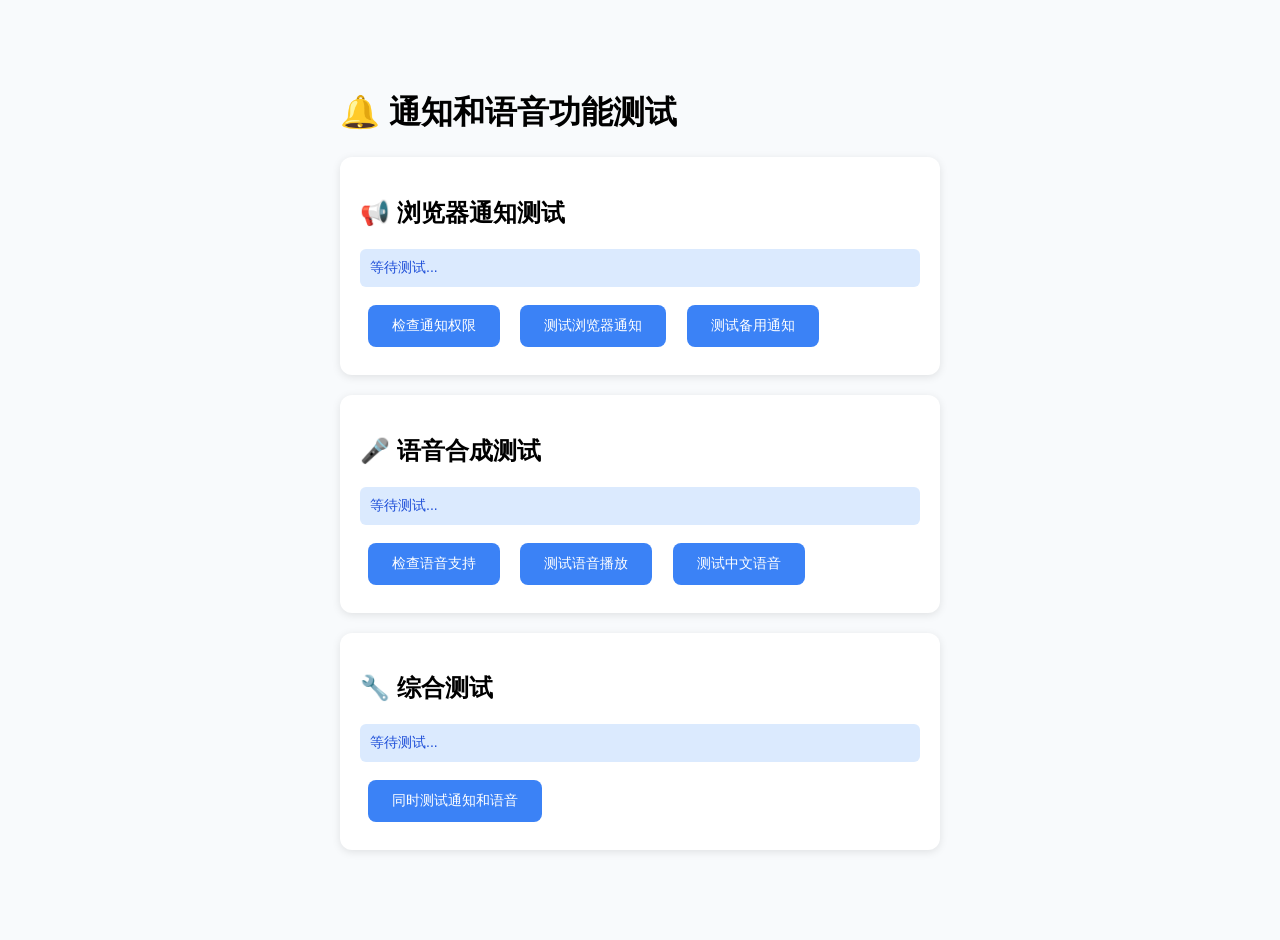
<file: web/test_notifications.html>
<!DOCTYPE html>
<html>

<head>
  <meta charset="UTF-8">
  <title>通知和语音测试</title>
  <style>
    body {
      font-family: -apple-system, BlinkMacSystemFont, 'Segoe UI', Roboto, sans-serif;
      max-width: 600px;
      margin: 50px auto;
      padding: 20px;
      background: #f8fafc;
    }

    .test-section {
      background: white;
      padding: 20px;
      margin: 20px 0;
      border-radius: 12px;
      box-shadow: 0 2px 8px rgba(0, 0, 0, 0.1);
    }

    button {
      background: #3b82f6;
      color: white;
      border: none;
      padding: 12px 24px;
      border-radius: 8px;
      cursor: pointer;
      margin: 8px;
      font-size: 14px;
    }

    button:hover {
      background: #2563eb;
    }

    .status {
      margin: 10px 0;
      padding: 10px;
      border-radius: 6px;
      font-size: 14px;
    }

    .success {
      background: #dcfce7;
      color: #166534;
    }

    .error {
      background: #fef2f2;
      color: #dc2626;
    }

    .info {
      background: #dbeafe;
      color: #1d4ed8;
    }
  </style>
</head>

<body>
  <h1>🔔 通知和语音功能测试</h1>

  <div class="test-section">
    <h2>📢 浏览器通知测试</h2>
    <div id="notification-status" class="status info">等待测试...</div>
    <button onclick="testNotificationPermission()">检查通知权限</button>
    <button onclick="testBrowserNotification()">测试浏览器通知</button>
    <button onclick="testFallbackNotification()">测试备用通知</button>
  </div>

  <div class="test-section">
    <h2>🎤 语音合成测试</h2>
    <div id="speech-status" class="status info">等待测试...</div>
    <button onclick="testSpeechSupport()">检查语音支持</button>
    <button onclick="testSpeechSynthesis()">测试语音播放</button>
    <button onclick="testChineseVoice()">测试中文语音</button>
  </div>

  <div class="test-section">
    <h2>🔧 综合测试</h2>
    <div id="combined-status" class="status info">等待测试...</div>
    <button onclick="testCombined()">同时测试通知和语音</button>
  </div>

  <script>
    // 通知权限测试
    async function testNotificationPermission() {
      const statusDiv = document.getElementById('notification-status');

      if (!('Notification' in window)) {
        statusDiv.className = 'status error';
        statusDiv.textContent = '❌ 浏览器不支持通知功能';
        return;
      }

      statusDiv.className = 'status info';
      statusDiv.textContent = `当前权限状态: ${Notification.permission}`;

      if (Notification.permission === 'default') {
        const permission = await Notification.requestPermission();
        statusDiv.textContent = `权限请求结果: ${permission}`;
        statusDiv.className = permission === 'granted' ? 'status success' : 'status error';
      }
    }

    // 浏览器通知测试
    function testBrowserNotification() {
      const statusDiv = document.getElementById('notification-status');

      if (Notification.permission !== 'granted') {
        statusDiv.className = 'status error';
        statusDiv.textContent = '❌ 通知权限未授予，请先点击"检查通知权限"';
        return;
      }

      try {
        const notification = new Notification('🔔 测试通知', {
          body: '这是一个浏览器原生通知测试，如果您看到这条消息，说明通知功能正常工作！',
          icon: '/favicon.png',
          tag: 'test-notification'
        });

        notification.onclick = function () {
          console.log('通知被点击');
          notification.close();
        };

        setTimeout(() => {
          notification.close();
        }, 5000);

        statusDiv.className = 'status success';
        statusDiv.textContent = '✅ 浏览器通知已发送！';

      } catch (error) {
        statusDiv.className = 'status error';
        statusDiv.textContent = `❌ 通知发送失败: ${error.message}`;
      }
    }

    // 备用通知测试
    function testFallbackNotification() {
      const statusDiv = document.getElementById('notification-status');

      // 创建备用通知
      const notification = document.createElement('div');
      notification.style.cssText = `
                position: fixed;
                top: 20px;
                right: 20px;
                background: #059669;
                color: white;
                padding: 16px 20px;
                border-radius: 8px;
                box-shadow: 0 4px 12px rgba(0,0,0,0.15);
                z-index: 10000;
                max-width: 300px;
                font-family: inherit;
                font-size: 14px;
                line-height: 1.4;
                animation: slideIn 0.3s ease-out;
            `;

      notification.innerHTML = `
                <div style="font-weight: 600; margin-bottom: 4px;">🔔 备用通知测试</div>
                <div style="opacity: 0.9;">这是一个备用通知，当浏览器通知不可用时显示。</div>
            `;

      // 添加动画
      const style = document.createElement('style');
      style.textContent = `
                @keyframes slideIn {
                    from { transform: translateX(100%); opacity: 0; }
                    to { transform: translateX(0); opacity: 1; }
                }
            `;
      document.head.appendChild(style);
      document.body.appendChild(notification);

      // 3秒后移除
      setTimeout(() => {
        notification.style.animation = 'slideIn 0.3s ease-in reverse';
        setTimeout(() => {
          notification.remove();
          style.remove();
        }, 300);
      }, 3000);

      statusDiv.className = 'status success';
      statusDiv.textContent = '✅ 备用通知已显示！';
    }

    // 语音支持测试
    function testSpeechSupport() {
      const statusDiv = document.getElementById('speech-status');

      if (!('speechSynthesis' in window)) {
        statusDiv.className = 'status error';
        statusDiv.textContent = '❌ 浏览器不支持语音合成功能';
        return;
      }

      const voices = speechSynthesis.getVoices();
      const chineseVoices = voices.filter(voice => voice.lang.startsWith('zh'));

      statusDiv.className = 'status success';
      statusDiv.textContent = `✅ 语音合成支持正常！可用语音: ${voices.length} 个，中文语音: ${chineseVoices.length} 个`;
    }

    // 语音合成测试
    function testSpeechSynthesis() {
      const statusDiv = document.getElementById('speech-status');

      if (!('speechSynthesis' in window)) {
        statusDiv.className = 'status error';
        statusDiv.textContent = '❌ 浏览器不支持语音合成功能';
        return;
      }

      try {
        speechSynthesis.cancel(); // 停止当前播放

        const utterance = new SpeechSynthesisUtterance('语音测试：系统语音功能正常工作。');
        utterance.lang = 'zh-CN';
        utterance.rate = 0.8;
        utterance.pitch = 1.0;
        utterance.volume = 1.0;

        utterance.onstart = function () {
          statusDiv.className = 'status info';
          statusDiv.textContent = '🎤 正在播放语音...';
        };

        utterance.onend = function () {
          statusDiv.className = 'status success';
          statusDiv.textContent = '✅ 语音播放完成！';
        };

        utterance.onerror = function (event) {
          statusDiv.className = 'status error';
          statusDiv.textContent = `❌ 语音播放失败: ${event.error}`;
        };

        speechSynthesis.speak(utterance);

      } catch (error) {
        statusDiv.className = 'status error';
        statusDiv.textContent = `❌ 语音播放失败: ${error.message}`;
      }
    }

    // 中文语音测试
    function testChineseVoice() {
      const statusDiv = document.getElementById('speech-status');

      if (!('speechSynthesis' in window)) {
        statusDiv.className = 'status error';
        statusDiv.textContent = '❌ 浏览器不支持语音合成功能';
        return;
      }

      try {
        speechSynthesis.cancel();

        const voices = speechSynthesis.getVoices();
        const chineseVoice = voices.find(voice => voice.lang.startsWith('zh'));

        const utterance = new SpeechSynthesisUtterance('你好，这是中文语音测试。食材过期提醒功能正常工作。');
        utterance.lang = 'zh-CN';
        utterance.rate = 0.8;
        utterance.pitch = 1.0;
        utterance.volume = 1.0;

        if (chineseVoice) {
          utterance.voice = chineseVoice;
          statusDiv.textContent = `使用中文语音: ${chineseVoice.name}`;
        }

        utterance.onstart = function () {
          statusDiv.className = 'status info';
          statusDiv.textContent = '🎤 正在播放中文语音...';
        };

        utterance.onend = function () {
          statusDiv.className = 'status success';
          statusDiv.textContent = '✅ 中文语音播放完成！';
        };

        utterance.onerror = function (event) {
          statusDiv.className = 'status error';
          statusDiv.textContent = `❌ 中文语音播放失败: ${event.error}`;
        };

        speechSynthesis.speak(utterance);

      } catch (error) {
        statusDiv.className = 'status error';
        statusDiv.textContent = `❌ 中文语音播放失败: ${error.message}`;
      }
    }

    // 综合测试
    async function testCombined() {
      const statusDiv = document.getElementById('combined-status');
      statusDiv.className = 'status info';
      statusDiv.textContent = '🔄 正在进行综合测试...';

      // 先测试通知
      if (Notification.permission === 'granted') {
        const notification = new Notification('🔔 综合测试', {
          body: '通知和语音功能综合测试开始',
          icon: '/favicon.png'
        });

        setTimeout(() => notification.close(), 3000);
      }

      // 延迟1秒后播放语音
      setTimeout(() => {
        if ('speechSynthesis' in window) {
          const utterance = new SpeechSynthesisUtterance('综合测试：通知和语音功能都正常工作。');
          utterance.lang = 'zh-CN';
          utterance.rate = 0.8;

          utterance.onend = function () {
            statusDiv.className = 'status success';
            statusDiv.textContent = '✅ 综合测试完成！通知和语音功能都正常。';
          };

          speechSynthesis.speak(utterance);
        } else {
          statusDiv.className = 'status error';
          statusDiv.textContent = '❌ 语音功能不可用';
        }
      }, 1000);
    }

    // 页面加载时获取语音列表
    window.addEventListener('load', function () {
      if ('speechSynthesis' in window) {
        // 某些浏览器需要异步加载语音列表
        speechSynthesis.getVoices();
        speechSynthesis.onvoiceschanged = function () {
          console.log('语音列表已加载:', speechSynthesis.getVoices().length);
        };
      }
    });
  </script>
</body>

</html>
</file>
